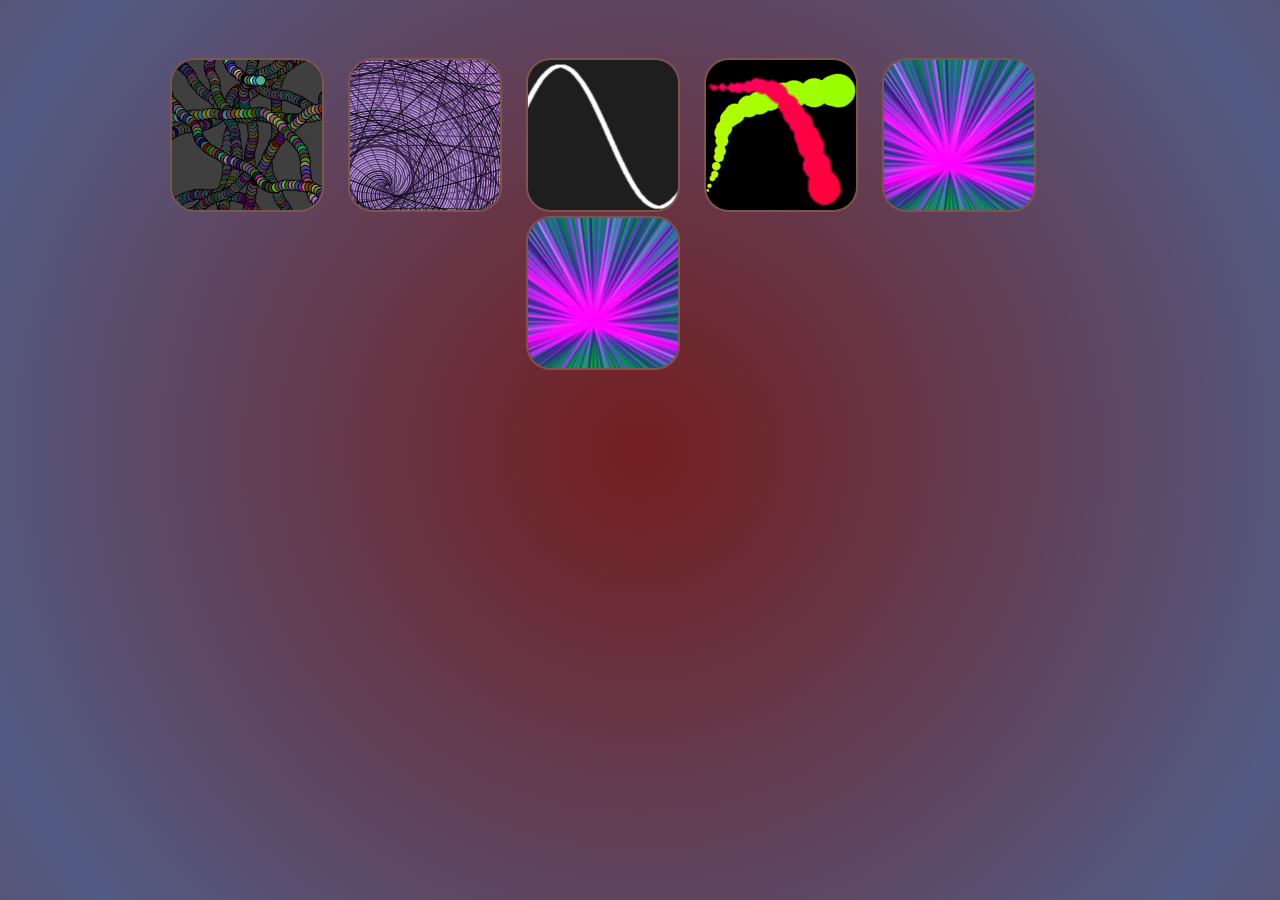
<file: index.html>
<!DOCTYPE html>
<html>
	<head>
		<meta charset="UTF-8">
		
		<link rel="icon" href="favicon.ico" type="image/x-icon" />
		<link rel="shortcut icon" href="favicon.ico" type="image/x-icon" />
		<link rel="stylesheet" href="css/design.css" />
		
		<script src="https://cdnjs.cloudflare.com/ajax/libs/jquery/2.0.2/jquery.min.js"></script>
		<script src="js/index.js"></script>
		
		<title>...</title>
	</head>
	
	<body id="gradient" onload="aMove()">
		<div id="center">
			<div id="links">
				<a href="js/sketches/1/index.html" class="ab"><img src="js/sketches/1/img.png" alt="1" /></a>
				<a href="js/sketches/2/index.html" class="ab"><img src="js/sketches/2/img.png" alt="2" /></a>
				<a href="js/sketches/3/index.html" class="ab"><img src="js/sketches/3/img.png" alt="3" /></a>
				<a href="js/sketches/4/index.html" class="ab"><img src="js/sketches/4/img.png" alt="4" /></a>
				<a href="js/sketches/5/index.html" class="ab"><img src="js/sketches/5/img.png" alt="5" /></a> <br />
				<a href="js/sketches/6/index.html" class="ab"><img src="js/sketches/6/img.png" alt="6" /></a>
			</div>
		</div>
	</body>
</html>
</file>
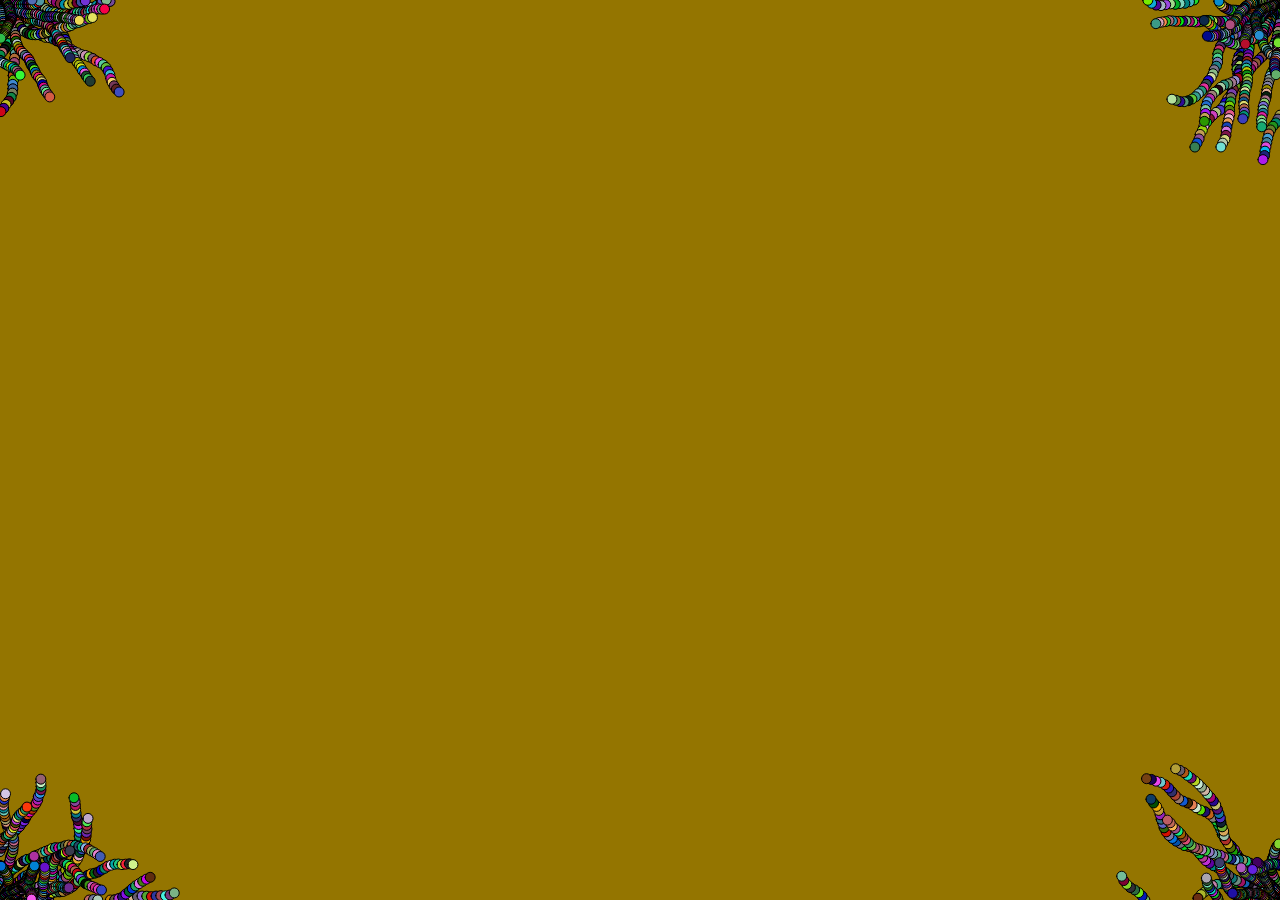
<file: sketches/1/index.html>
<!DOCTYPE html>
<html>
  <head>
    <meta charset="UTF-8">
    <title>...</title>
    <meta name="viewport" content="user-scalable=no, initial-scale=1, maximum-scale=1, minimum-scale=1, width=device-width">
    <script src="../libraries/p5.js" type="text/javascript"></script>

    <script src="sketch.js" type="text/javascript"></script>

    <style> body {padding: 0; margin: 0;} canvas {vertical-align: top;} </style>
  </head>
  <body>
  </body>
</html>
</file>
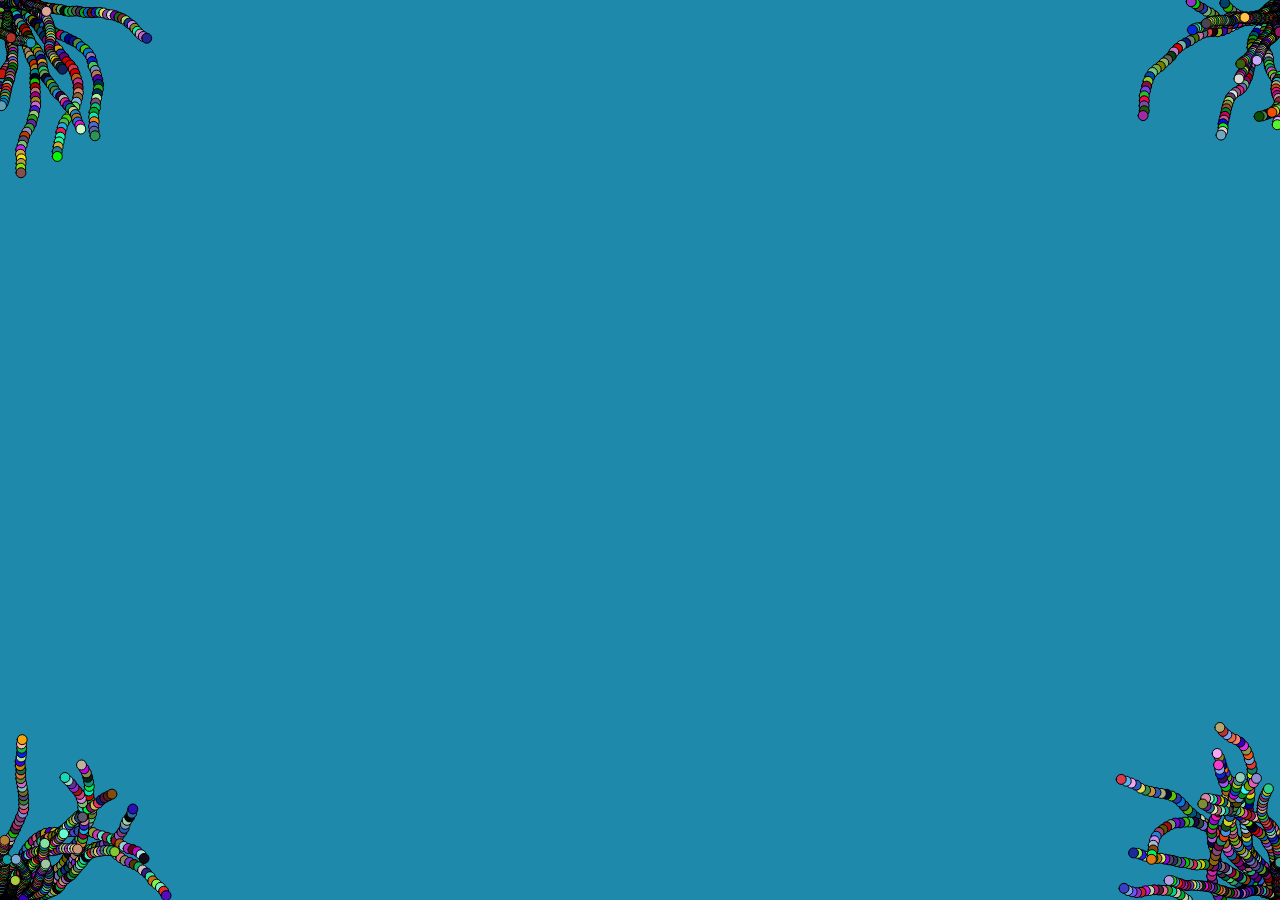
<file: js/sketches/1/index.html>
<!DOCTYPE html>
<html>
  <head>
    <meta charset="UTF-8">
    <title>Salut</title>
    <meta name="viewport" content="user-scalable=no, initial-scale=1, maximum-scale=1, minimum-scale=1, width=device-width">
    <script src="../libraries/p5.js" type="text/javascript"></script>

    <script src="sketch.js" type="text/javascript"></script>

    <style> body {padding: 0; margin: 0;} canvas {vertical-align: top;} </style>
  </head>
  <body>
  </body>
</html>
</file>
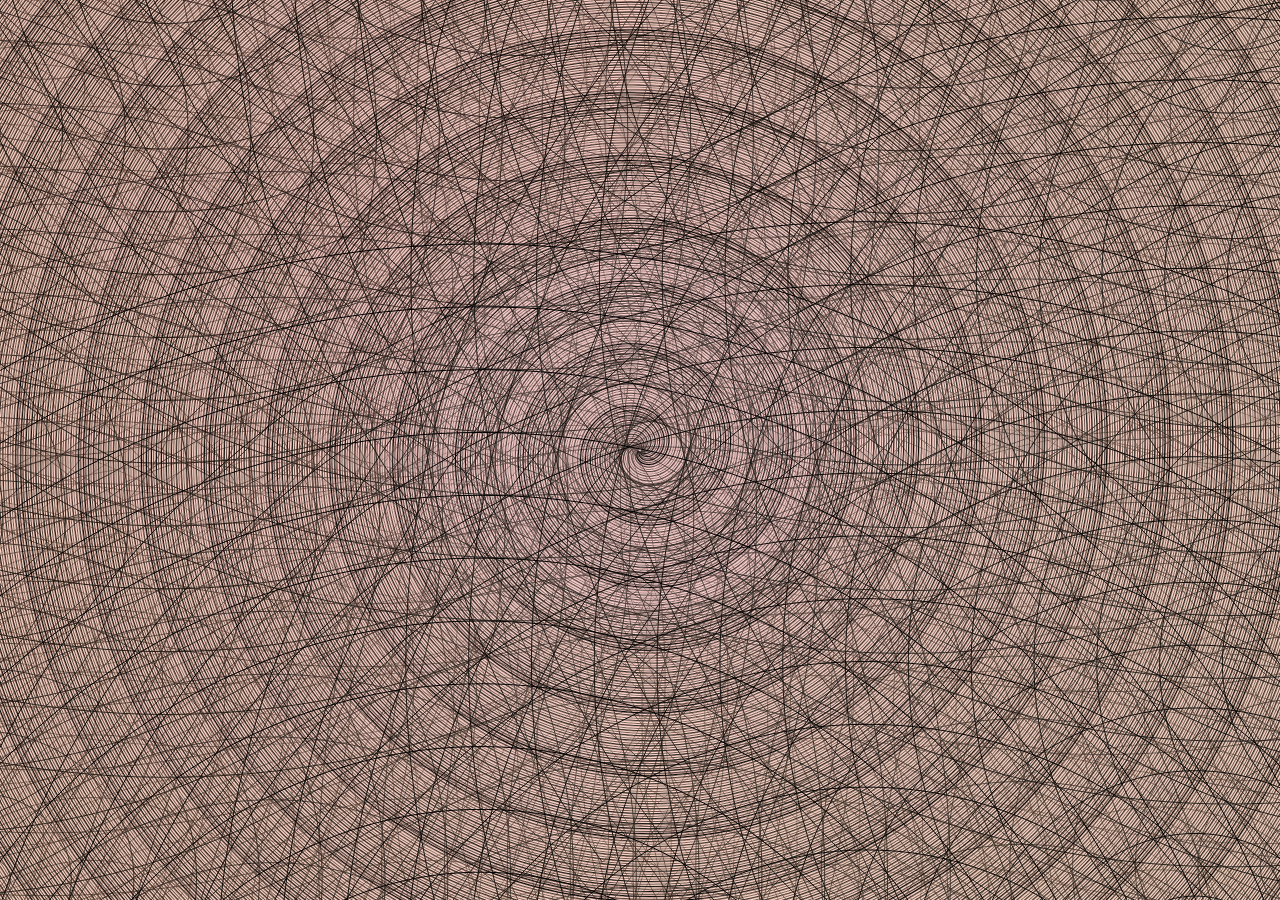
<file: js/sketches/2/index.html>
<!DOCTYPE html>
<html>
  <head>
    <meta charset="UTF-8">
    <title>Sonia</title>
    <meta name="viewport" content="user-scalable=no, initial-scale=1, maximum-scale=1, minimum-scale=1, width=device-width">
    <script src="../libraries/p5.js" type="text/javascript"></script>

    <script src="sketch.js" type="text/javascript"></script>

    <style> body {padding: 0; margin: 0;} canvas {vertical-align: top;} </style>
  </head>
  <body>
  </body>
</html>
</file>
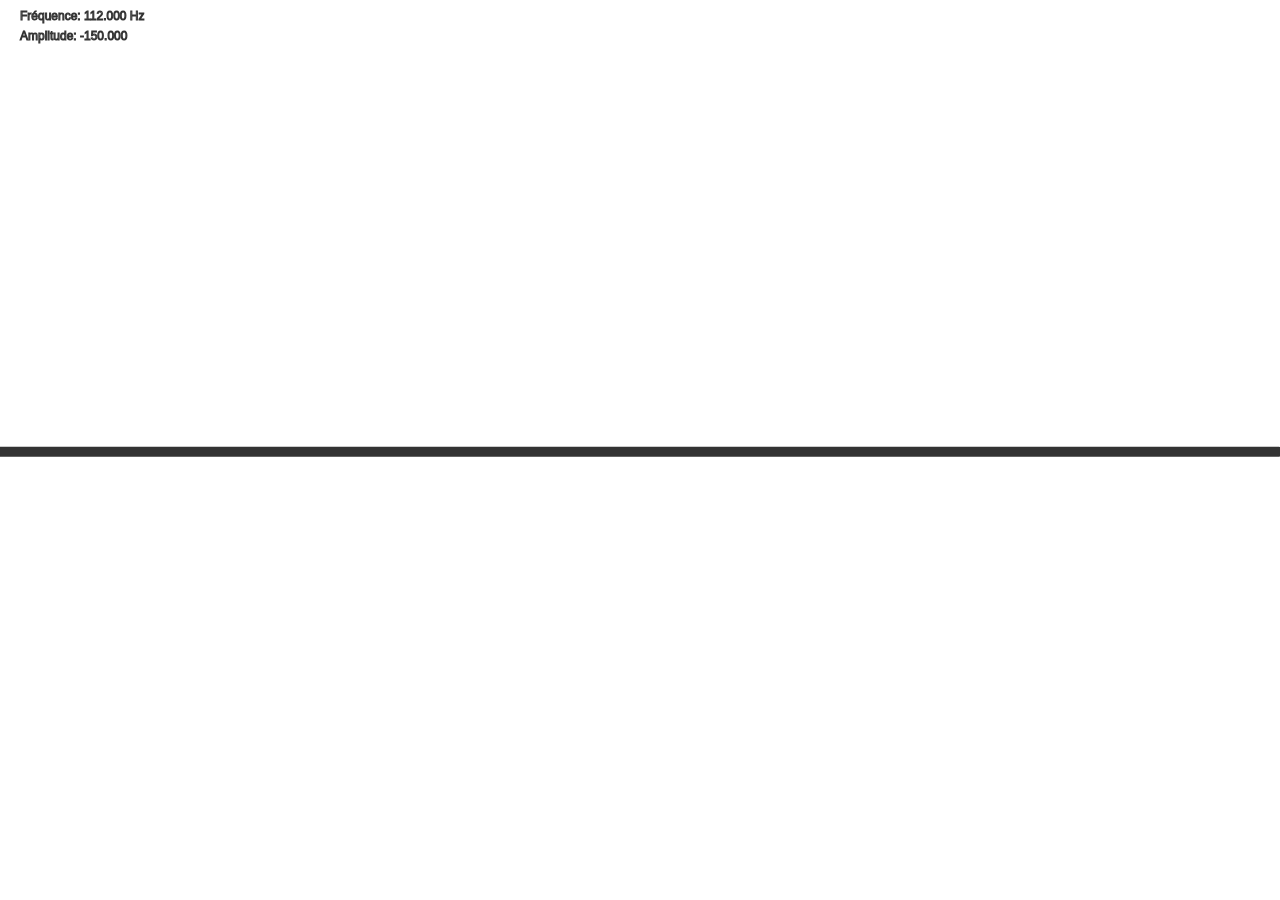
<file: js/sketches/3/index.html>
<!DOCTYPE html>
<html>
  <head>
    <meta charset="UTF-8">
    <title>... je ...</title>
    <meta name="viewport" content="user-scalable=no, initial-scale=1, maximum-scale=1, minimum-scale=1, width=device-width">
    <script src="../libraries/p5.js" type="text/javascript"></script>
    <script src="../libraries/p5.dom.js" type="text/javascript"></script>
    <script src="../libraries/p5.sound.js" type="text/javascript"></script>

    <script src="sketch.js" type="text/javascript"></script>

    <style> body {padding: 0; margin: 0;} canvas {vertical-align: top;} </style>
  </head>
  <body>
  </body>
</html>
</file>
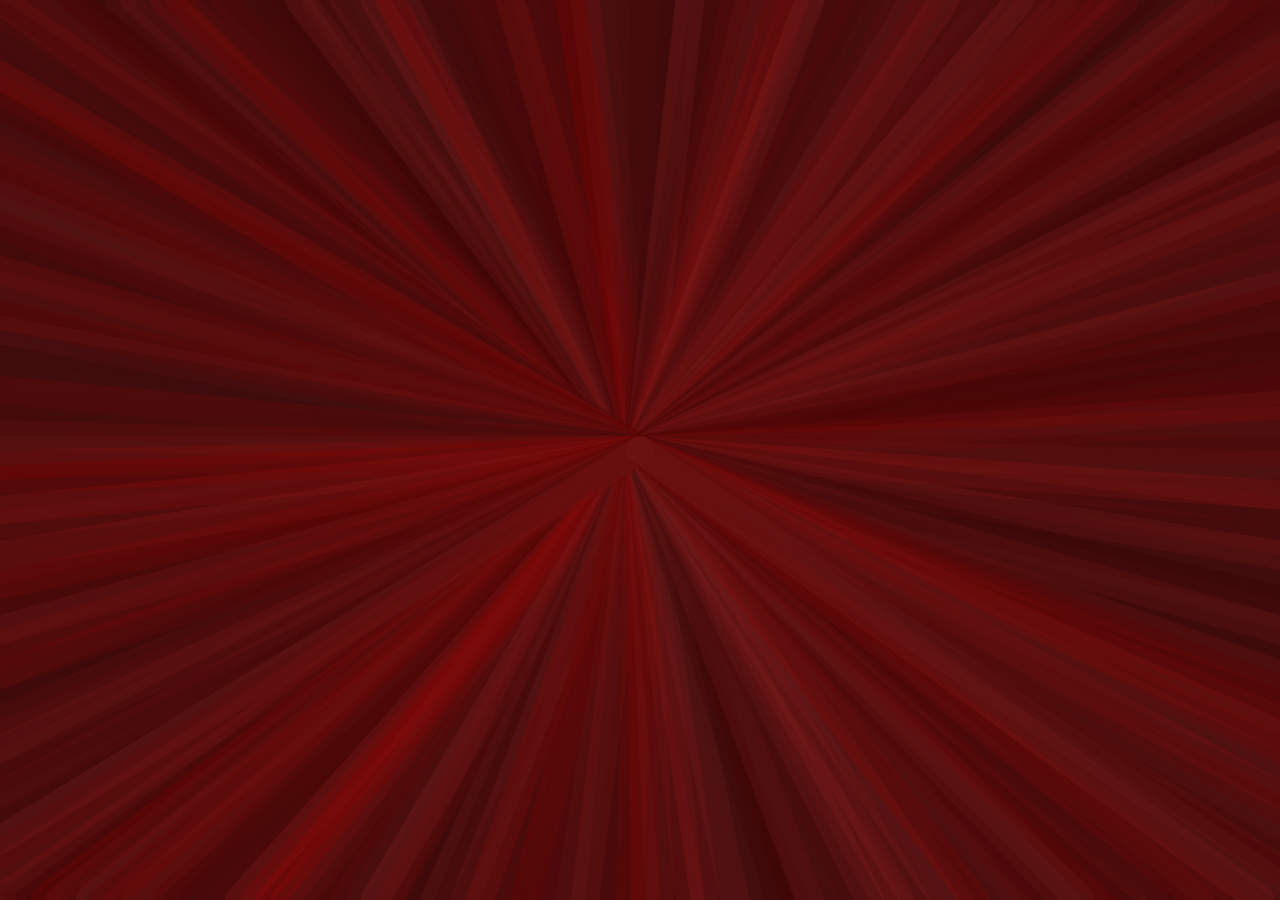
<file: js/sketches/5/index.html>
<!DOCTYPE html>
<html>
  <head>
    <meta charset="UTF-8">
    <title>... que tout... Pascal</title>
    <meta name="viewport" content="user-scalable=no, initial-scale=1, maximum-scale=1, minimum-scale=1, width=device-width">
    <script src="../libraries/p5.js" type="text/javascript"></script>

    <script src="sketch.js" type="text/javascript"></script>

    <style> body {padding: 0; margin: 0;} canvas {vertical-align: top;} </style>
  </head>
  <body>
  </body>
</html>
</file>
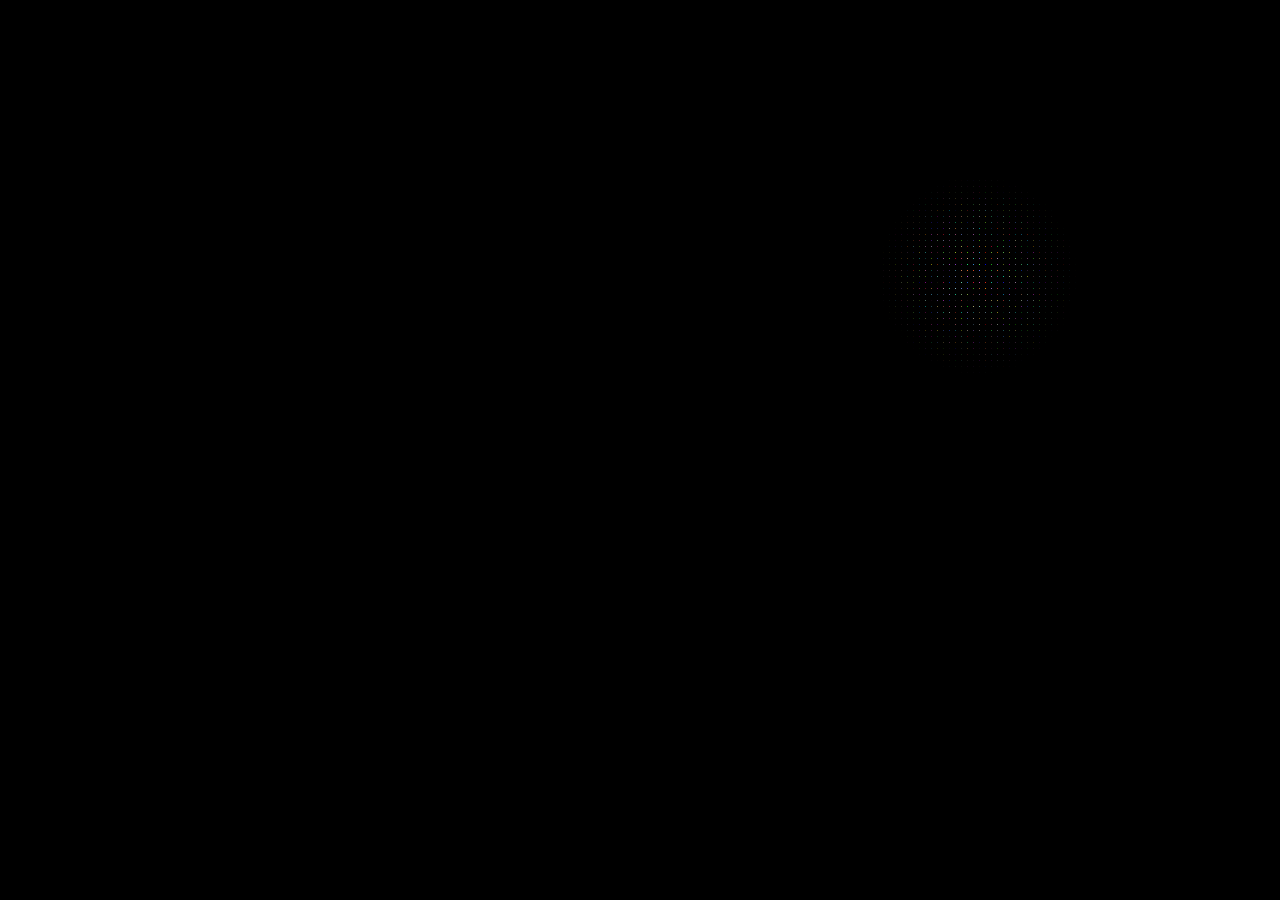
<file: js/sketches/6/index.html>
<!DOCTYPE html>
<html>
	<head>
		<meta charset="UTF-8">
		<meta name="viewport" content="user-scalable=no, initial-scale=1, maximum-scale=1, minimum-scale=1, width=device-width">
		
		<link rel="icon" href="../../../favicon.ico" type="image/x-icon" />
		<link rel="shortcut icon" href="../../../favicon.ico" type="image/x-icon" />
		
		<script src="../libraries/p5.min.js"></script>
		<script src="sketch.js"></script>
		
		<style> body {padding: 0; margin: 0;} canvas {vertical-align: top;} </style>
		
		<title>... que tout... Pascal</title>
	</head>
	
	<body>
	</body>
</html>
</file>
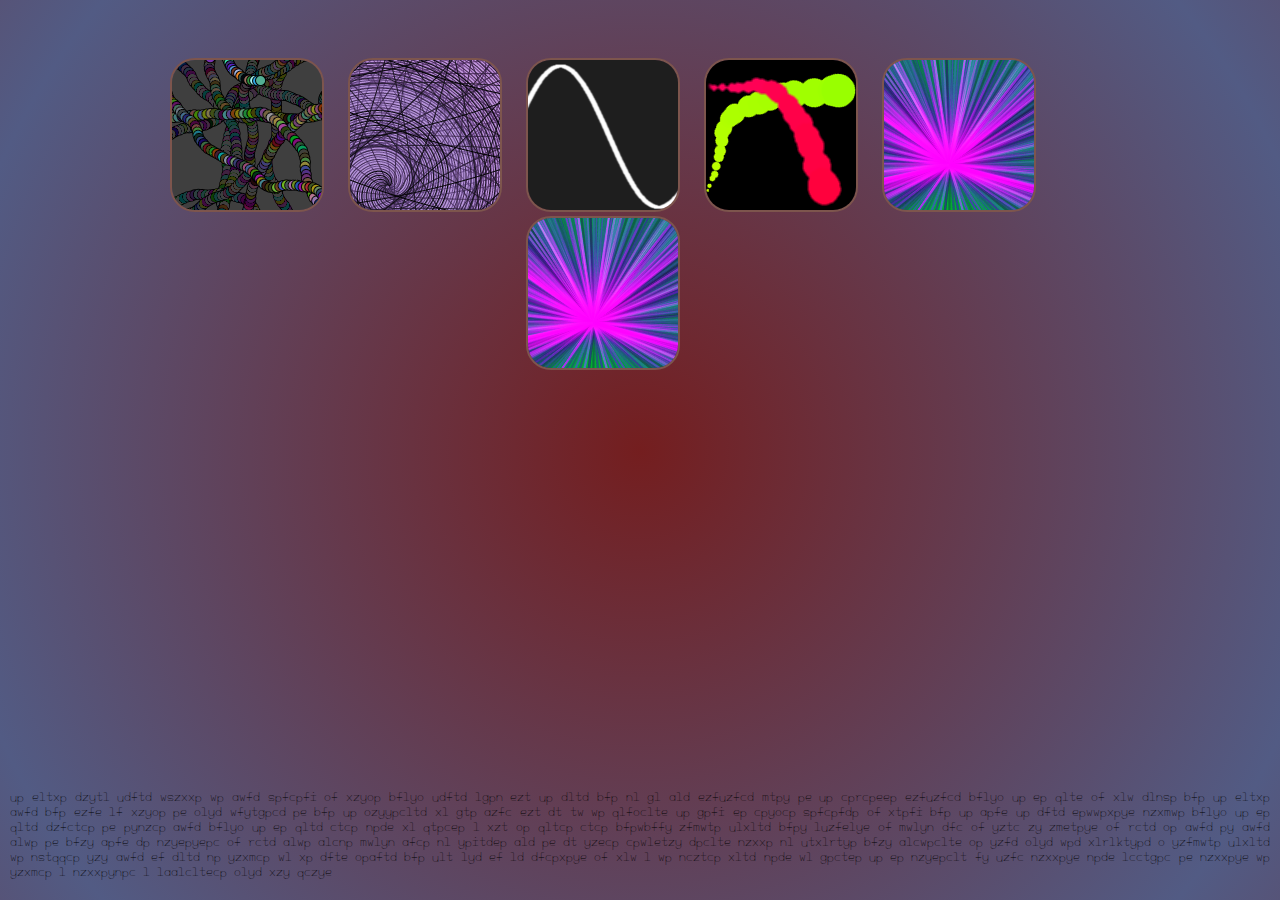
<file: goodindex.html>
<!DOCTYPE html>
<html>
	<head>
		<meta charset="UTF-8">
		
		<link rel="icon" href="favicon.ico" type="image/x-icon" />
		<link rel="shortcut icon" href="favicon.ico" type="image/x-icon" />
		<link rel="stylesheet" href="css/design.css" />
		
		<script src="https://cdnjs.cloudflare.com/ajax/libs/jquery/2.0.2/jquery.min.js"></script>
		<script src="js/index.js"></script>
		
		<title>...</title>
	</head>
	
	<body id="gradient" onload="aMove()">
		<div id="center">
			<div id="links">
				<a href="js/sketches/1/index.html" class="ab"><img src="js/sketches/1/img.png" alt="1" /></a>
				<a href="js/sketches/2/index.html" class="ab"><img src="js/sketches/2/img.png" alt="2" /></a>
				<a href="js/sketches/3/index.html" class="ab"><img src="js/sketches/3/img.png" alt="3" /></a>
				<a href="js/sketches/4/index.html" class="ab"><img src="js/sketches/4/img.png" alt="4" /></a>
				<a href="js/sketches/5/index.html" class="ab"><img src="js/sketches/5/img.png" alt="5" /></a> <br />
				
				<a href="js/sketches/6/index.html" class="ab"><img src="js/sketches/6/img.png" alt="6" /></a>
			</div>
		</div>
		<!-- http://md5decrypt.net/en/Caesar/ utiliser 11 -->
		<p id="cipher">
			up eltxp dzytl udftd wszxxp wp awfd spfcpfi of xzyop bflyo udftd lgpn ezt up dltd bfp nl gl ald ezfuzfcd mtpy pe up cprcpeep ezfuzfcd bflyo up ep qlte of xlw dlnsp bfp up eltxp awfd bfp ezfe lf xzyop pe olyd wfytgpcd pe bfp up ozyypcltd xl gtp azfc ezt dt tw wp qlfoclte up gpfi ep cpyocp spfcpfdp of xtpfi bfp up apfe up dftd epwwpxpye nzxmwp bflyo up ep qltd dzfctcp pe pynzcp awfd bflyo up ep qltd ctcp npde xl qtpcep l xzt op qltcp ctcp bfpwbffy zfmwtp ulxltd bfpy luzfelye of mwlyn dfc of yztc zy zmetpye of rctd op awfd py awfd alwp pe bfzy apfe dp nzyepyepc of rctd alwp alcnp mwlyn afcp nl ypitdep ald pe dt yzecp cpwletzy dpclte nzxxp nl utxlrtyp bfzy alcwpclte op yzfd olyd wpd xlrlktypd o yzfmwtp ulxltd wp nstqqcp  yzy awfd ef dltd np yzxmcp wl xp dfte opaftd bfp ult  lyd ef ld dfcpxpye of xlw l wp ncztcp xltd npde wl gpctep up ep nzyepclt fy uzfc nzxxpye npde lcctgpc pe nzxxpye wp yzxmcp  l nzxxpynpc l laalcltecp olyd xzy qczye
		</p>
	</body>
</html>
</file>
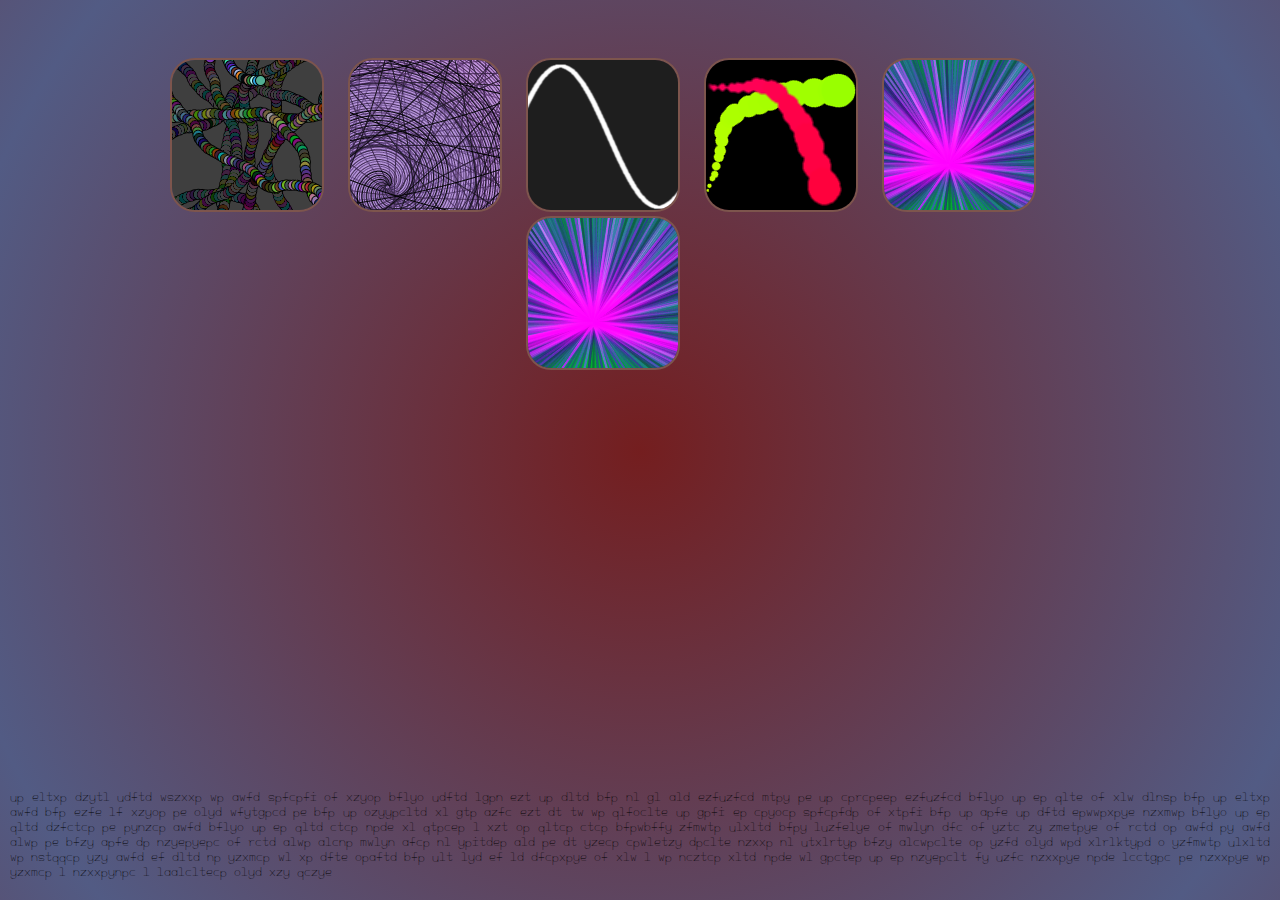
<file: oldindex.html>
<!DOCTYPE html>
<html>
	<head>
		<meta charset="UTF-8">
		
		<link rel="icon" href="favicon.ico" type="image/x-icon" />
		<link rel="shortcut icon" href="favicon.ico" type="image/x-icon" />
		<link rel="stylesheet" href="css/design.css" />
		
		<script src="https://cdnjs.cloudflare.com/ajax/libs/jquery/2.0.2/jquery.min.js"></script>
		<script src="js/index.js"></script>
		
		<title>...</title>
	</head>
	
	<body id="gradient" onload="aMove()">
		<div id="center">
			<div id="links">
				<a href="js/sketches/1/index.html" class="ab"><img src="js/sketches/1/img.png" alt="1" /></a>
				<a href="js/sketches/2/index.html" class="ab"><img src="js/sketches/2/img.png" alt="2" /></a>
				<a href="js/sketches/3/index.html" class="ab"><img src="js/sketches/3/img.png" alt="3" /></a>
				<a href="js/sketches/4/index.html" class="ab"><img src="js/sketches/4/img.png" alt="4" /></a>
				<a href="js/sketches/5/index.html" class="ab"><img src="js/sketches/5/img.png" alt="5" /></a> <br />
				
				<a href="js/sketches/6/index.html" class="ab"><img src="js/sketches/6/img.png" alt="6" /></a>
			</div>
		</div>
		<!-- http://md5decrypt.net/en/Caesar/ utiliser 11 -->
		<p id="cipher">
			up eltxp dzytl udftd wszxxp wp awfd spfcpfi of xzyop bflyo udftd lgpn ezt up dltd bfp nl gl ald ezfuzfcd mtpy pe up cprcpeep ezfuzfcd bflyo up ep qlte of xlw dlnsp bfp up eltxp awfd bfp ezfe lf xzyop pe olyd wfytgpcd pe bfp up ozyypcltd xl gtp azfc ezt dt tw wp qlfoclte up gpfi ep cpyocp spfcpfdp of xtpfi bfp up apfe up dftd epwwpxpye nzxmwp bflyo up ep qltd dzfctcp pe pynzcp awfd bflyo up ep qltd ctcp npde xl qtpcep l xzt op qltcp ctcp bfpwbffy zfmwtp ulxltd bfpy luzfelye of mwlyn dfc of yztc zy zmetpye of rctd op awfd py awfd alwp pe bfzy apfe dp nzyepyepc of rctd alwp alcnp mwlyn afcp nl ypitdep ald pe dt yzecp cpwletzy dpclte nzxxp nl utxlrtyp bfzy alcwpclte op yzfd olyd wpd xlrlktypd o yzfmwtp ulxltd wp nstqqcp  yzy awfd ef dltd np yzxmcp wl xp dfte opaftd bfp ult  lyd ef ld dfcpxpye of xlw l wp ncztcp xltd npde wl gpctep up ep nzyepclt fy uzfc nzxxpye npde lcctgpc pe nzxxpye wp yzxmcp  l nzxxpynpc l laalcltecp olyd xzy qczye
		</p>
	</body>
</html>
</file>
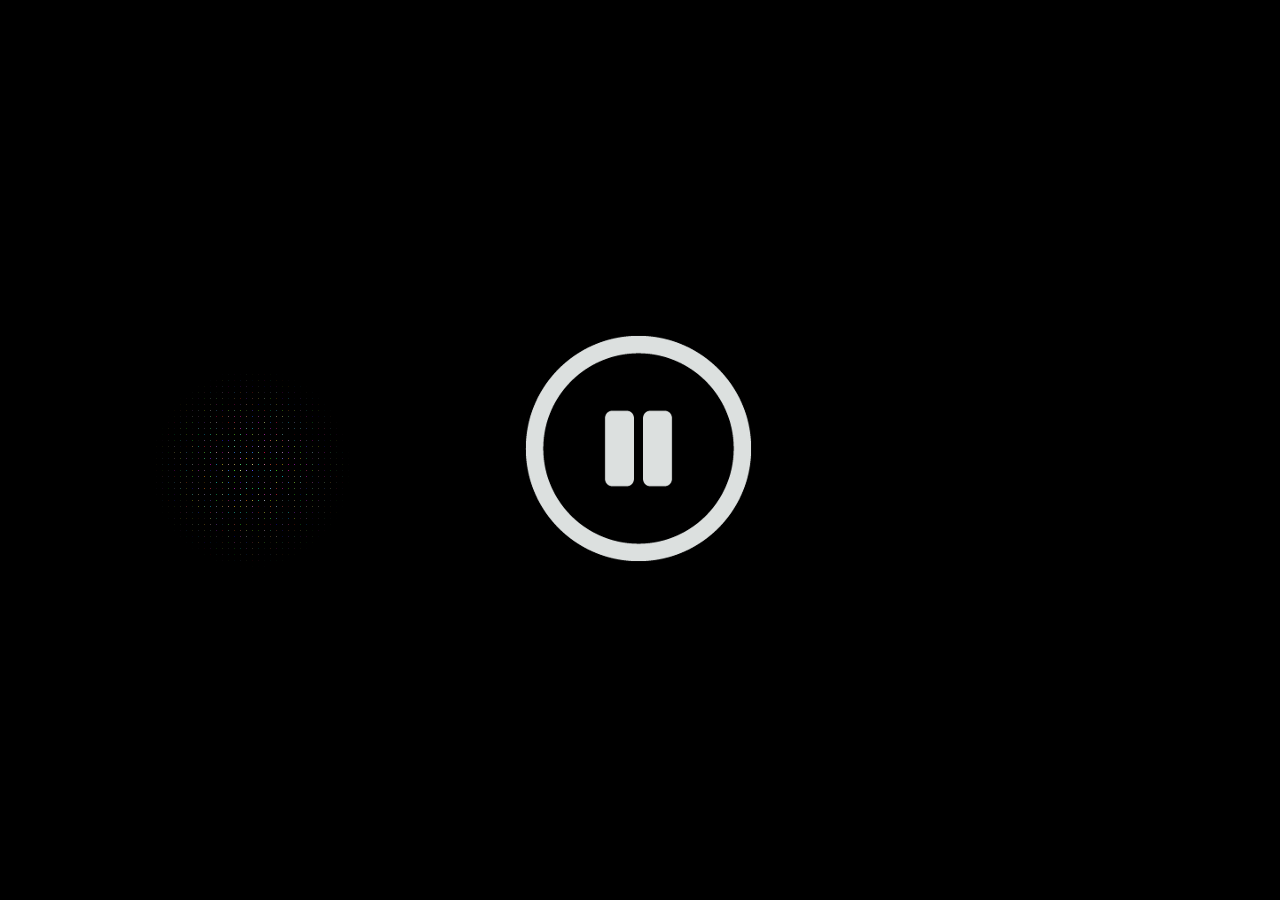
<file: pauseindex.html>
<!DOCTYPE html>
<html>
	<head>
		<meta charset="UTF-8">
		<meta name="viewport" content="user-scalable=no, initial-scale=1, maximum-scale=1, minimum-scale=1, width=device-width">
		
		<link rel="icon" href="favicon.ico" type="image/x-icon" />
		<link rel="shortcut icon" href="favicon.ico" type="image/x-icon" />
		
		<script src="js/sketches/libraries/p5.min.js"></script>
		<script src="js/sketches/6/sketch.js"></script>
		
		<style>
			html {
				height: 100%;
			}
			body {
				background: rgb(11,11,11);
				color: white;
				padding: 0;
				margin: 0;
			}
			canvas {
				vertical-align: top;
				position: fixed;
				top: 0;
				left: 0;
				z-index: 1;
			}
			#contenu {
				position: relative;
				z-index: 2;
			}
			img {
				display: block;
				margin: 0 auto;
				margin-top: 50vh;
				transform: translateY(-50%);
			}
		</style>
		
		<title>...........</title>
	</head>
	
	<body>
		<div id="contenu">
			<img src="images/pause11.png" alt="pause11" />
		</div>
	</body>
</html>
</file>
<file: css/design.css>
html {
	height: 100%;
}

body {
	min-height: 100%;
	margin: 0;
	padding: 0;
}

#gradient {
}

#center {
	max-width: 960px;
	margin: 0 auto;
	padding: 50px;
	position: relative;
}

#center img {
	border-radius: 25px;
	border: 2px solid rgb(125, 85, 77);
	height: auto;
	
	padding: 0;
	margin: 0;
}

#links {
	position: absolute;
	text-align:center;
	padding: 0px;
	min-height: 154px;
}

.ab {
	position: relative;
	width: 154px; /* +2px pour la bordure de "#center img" */
	height: 154px;
	display: inline-block;
	margin: auto;
	padding-left: 10px;
	padding-right: 10px;
}

@font-face {
	font-family: "cherry";
	src: url('cherry.ttf');
}

#cipher {
	position: absolute;
	font-size: 11px;
	font-family: cherry;
	
	width: auto;
	padding: 10px;
	
	bottom: 0;
	text-align: justify;
}
</file>
